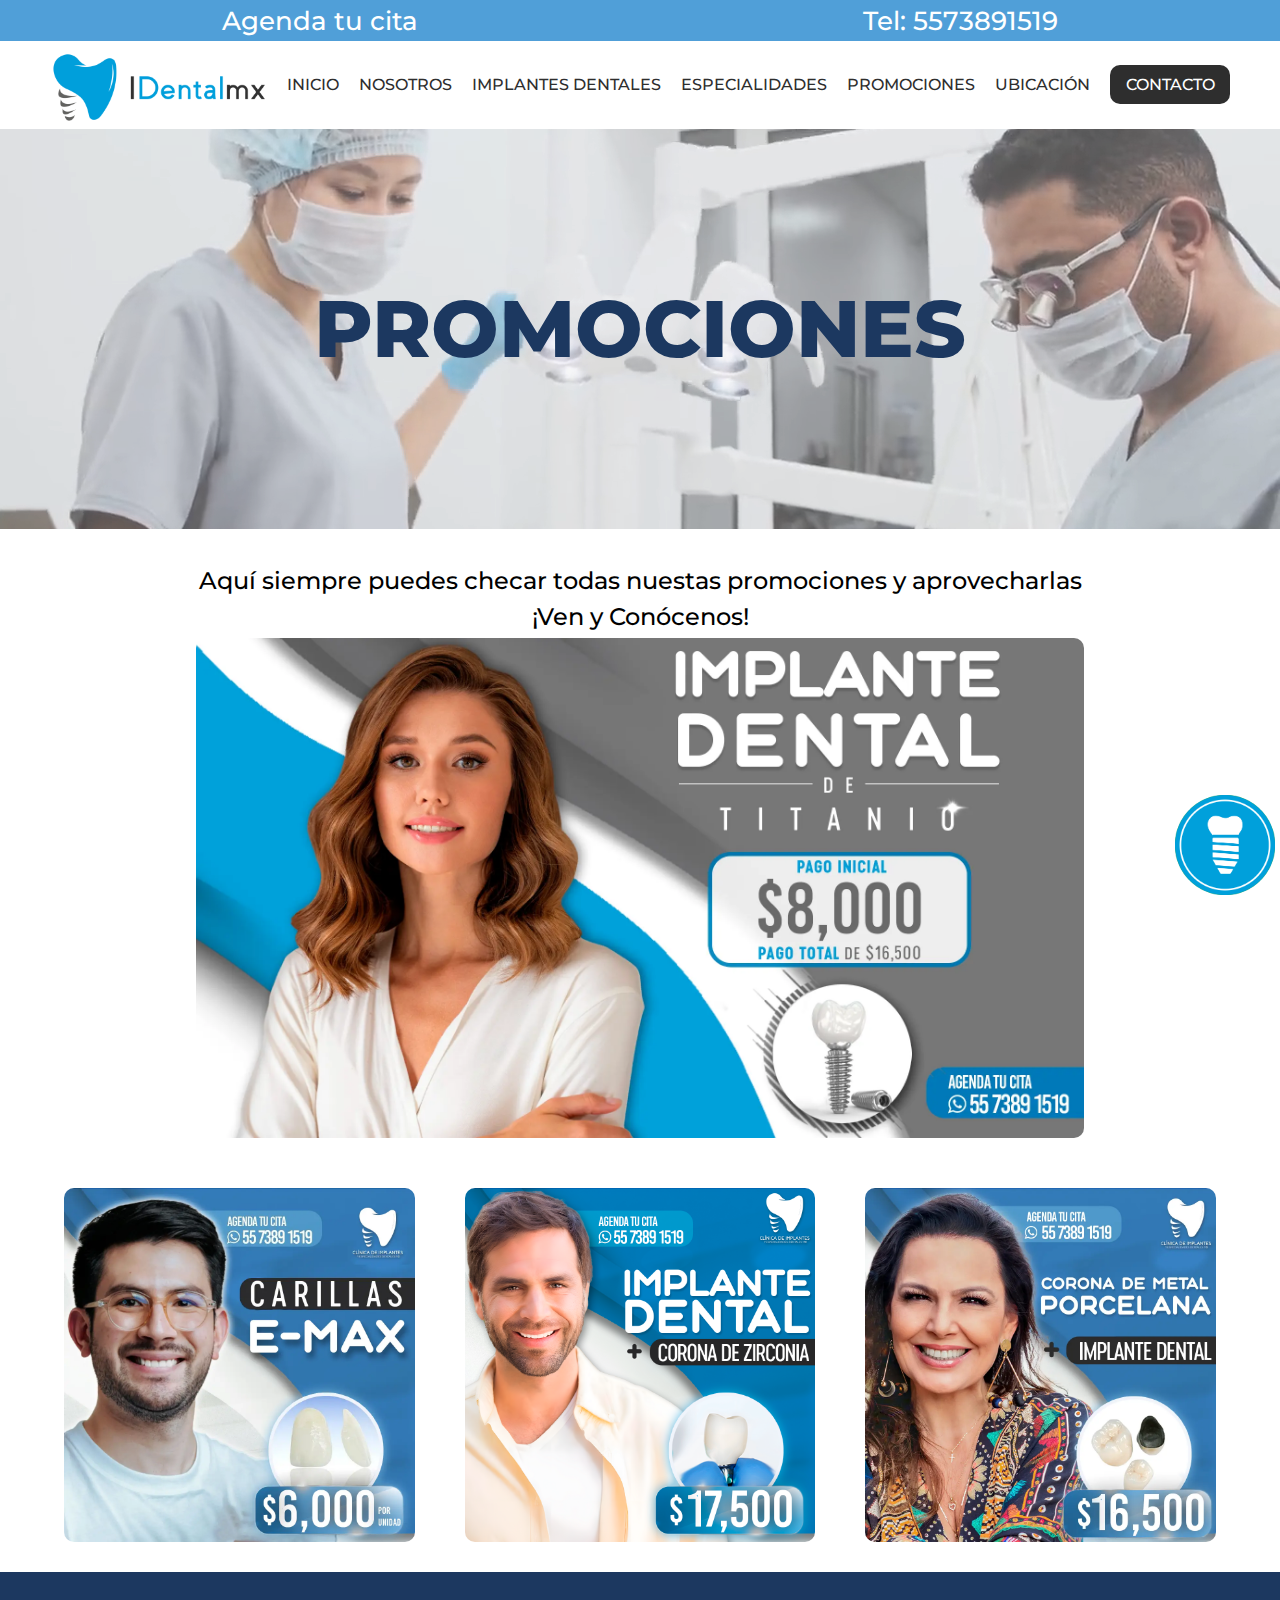
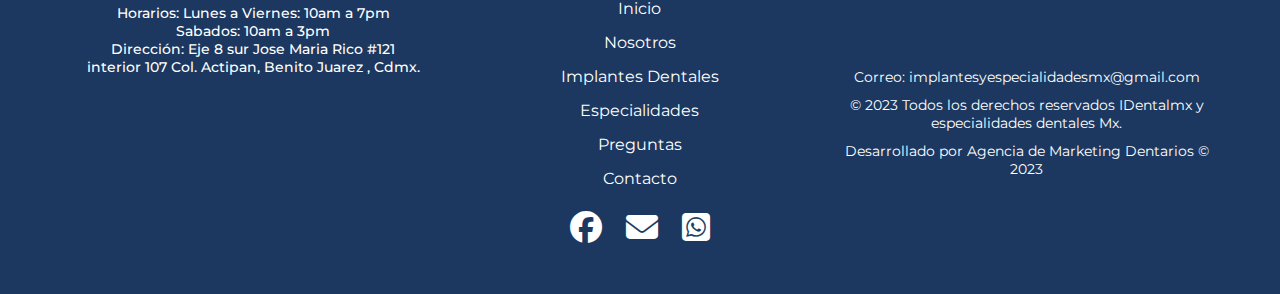
<file: promociones.html>
<!DOCTYPE html>
<html lang="es">
  <head>
    <meta charset="UTF-8" />
    <meta http-equiv="X-UA-Compatible" content="IE=edge" />
    <meta name="viewport" content="width=device-width, initial-scale=1.0" />
    <title>IDentalmx</title>
    <link rel="icon" type="image/jpg" href="images/icono.ico" />
    <link rel="stylesheet" href="styles/index.css" />
    <link
      rel="stylesheet"
      href="https://cdnjs.cloudflare.com/ajax/libs/font-awesome/6.4.0/css/all.min.css"
    />
    <!-- Google Tag Manager -->
    <script>
      (function (w, d, s, l, i) {
        w[l] = w[l] || [];
        w[l].push({ "gtm.start": new Date().getTime(), event: "gtm.js" });
        var f = d.getElementsByTagName(s)[0],
          j = d.createElement(s),
          dl = l != "dataLayer" ? "&l=" + l : "";
        j.async = true;
        j.src = "https://www.googletagmanager.com/gtm.js?id=" + i + dl;
        f.parentNode.insertBefore(j, f);
      })(window, document, "script", "dataLayer", "GTM-TXK5R3DN");
    </script>
    <!-- End Google Tag Manager -->
    <!-- Google tag (gtag.js) -->
    <script
      async
      src="https://www.googletagmanager.com/gtag/js?id=G-C7P9NLQ9XN"
    ></script>
    <script>
      window.dataLayer = window.dataLayer || [];
      function gtag() {
        dataLayer.push(arguments);
      }
      gtag("js", new Date());

      gtag("config", "G-C7P9NLQ9XN");
    </script>
    <!-- Meta Pixel Code -->
    <script>
      !(function (f, b, e, v, n, t, s) {
        if (f.fbq) return;
        n = f.fbq = function () {
          n.callMethod
            ? n.callMethod.apply(n, arguments)
            : n.queue.push(arguments);
        };
        if (!f._fbq) f._fbq = n;
        n.push = n;
        n.loaded = !0;
        n.version = "2.0";
        n.queue = [];
        t = b.createElement(e);
        t.async = !0;
        t.src = v;
        s = b.getElementsByTagName(e)[0];
        s.parentNode.insertBefore(t, s);
      })(
        window,
        document,
        "script",
        "https://connect.facebook.net/en_US/fbevents.js"
      );
      fbq("init", "1397681034366994");
      fbq("track", "PageView");
    </script>
    <noscript
      ><img
        height="1"
        width="1"
        style="display: none"
        src="https://www.facebook.com/tr?id=1397681034366994&ev=PageView&noscript=1"
    /></noscript>
    <!-- End Meta Pixel Code -->
  </head>

  <body>
    <!-- Google Tag Manager (noscript) -->
    <noscript
      ><iframe
        src="https://www.googletagmanager.com/ns.html?id=GTM-TXK5R3DN"
        height="0"
        width="0"
        style="display: none; visibility: hidden"
      ></iframe
    ></noscript>
    <!-- End Google Tag Manager (noscript) -->
    <header>
      <div class="header-top">
        <p>Agenda tu cita</p>
        <p>Tel: 5573891519</p>
      </div>
      <nav class="navbar" id="nav">
        <div class="container-logo"><img src="images/logo-2.png" alt="" /></div>
        <div class="container-menu">
          <ul class="menu" id="menu">
            <li><a href="index.html">Inicio</a></li>
            <li><a href="nosotros.html">Nosotros</a></li>
            <li><a href="implantes.html">Implantes Dentales</a></li>
            <li><a href="index.html#especialidades">Especialidades</a></li>
            <li><a href="promociones.html">Promociones</a></li>
            <li><a href="#ubicacion">Ubicación</a></li>
            <li>
              <a
                href="https://api.whatsapp.com/send?phone=525573891519"
                target="_blank"
                class="btn-contacto-header"
                >Contacto</a
              >
            </li>
          </ul>
        </div>

        <button id="button-menu" class="button-menu">
          <span></span>
          <span></span>
          <span></span>
        </button>
      </nav>
    </header>
    <div class="container-text-promociones">
      <video src="media/video-fondo-1.mp4" autoplay muted loop></video>
      <div class="container-text">
        <h2>Promociones</h2>
      </div>
    </div>
    <div class="promociones">
      <p>
        Aquí siempre puedes checar todas nuestas promociones y aprovecharlas
      </p>
      <p>¡Ven y Conócenos!</p>
      <div class="container-promociones">
        <div class="item-promociones promo-special">
          <img
            src="images/Promociones/hero.webp"
            alt="Promoción pago inicial implante dental"
            class="slider-descktop"
          />
          <img
            src="images/Promociones/promo-cel.png"
            alt="Promoción"
            class="slider-movil"
          />
        </div>
        <div class="item-promociones">
          <img src="images/Promociones/carillas.webp" alt="Promoción" />
        </div>
        <div class="item-promociones">
          <img src="images/Promociones/promo-2.png" alt="Promoción" />
        </div>
        <div class="item-promociones">
          <img src="images/Promociones/porcelana.webp" alt="Promoción" />
        </div>
      </div>
    </div>

    <div class="menu-content">
      <span class="menu-item" id="flotante">
        <img src="images/agregar.png" alt="" />
      </span>
      <a
        href="https://api.whatsapp.com/send?phone=525573891519"
        target="_blank"
        class="menu-item"
      >
        <img src="images/whatsapp.png" alt="" />
      </a>
      <a href="tel:5573891519" class="menu-item" target="_blank">
        <img src="images/phone.png" alt="" />
      </a>
    </div>

    <footer>
      <div class="item-footer" id="ubicacion">
        <div class="sub-item-footer">
          <p>Horarios: Lunes a Viernes: 10am a 7pm</p>
          <p>Sabados: 10am a 3pm</p>
          <h6>Dirección: Eje 8 sur Jose Maria Rico #121</h6>
          <h6>interior 107 Col. Actipan, Benito Juarez , Cdmx.</h6>
        </div>
        <div class="sub-item-footer">
          <div class="mapa">
            <iframe
              src="https://www.google.com/maps/embed?pb=!1m18!1m12!1m3!1d3764.013360956487!2d-99.18099102554822!3d19.368574142724007!2m3!1f0!2f0!3f0!3m2!1i1024!2i768!4f13.1!3m3!1m2!1s0x85d1ff65baa61457%3A0x2a3ec952bd3cc2ba!2sJos%C3%A9%20Mar%C3%ADa%20Rico%20121%2C%20Actipan%2C%20Benito%20Ju%C3%A1rez%2C%2003230%20Ciudad%20de%20M%C3%A9xico%2C%20CDMX!5e0!3m2!1ses-419!2smx!4v1681510760632!5m2!1ses-419!2smx"
              width="600"
              height="350"
              style="border: 0"
              allowfullscreen=""
              loading="lazy"
              referrerpolicy="no-referrer-when-downgrade"
            ></iframe>
          </div>
        </div>
      </div>
      <div class="item-footer">
        <div class="items-date">
          <ul>
            <li><a href="#inicio">Inicio</a></li>
            <li><a href="nosotros.html">Nosotros</a></li>
            <li><a href="implantes.html">Implantes Dentales</a></li>
            <li><a href="index.html#especialidades">Especialidades</a></li>
            <li><a href="index.html#preguntas">Preguntas</a></li>
            <li>
              <a
                href="https://api.whatsapp.com/send?phone=525573891519"
                target="_blank"
                >Contacto</a
              >
            </li>
          </ul>
        </div>
        <div class="items-date">
          <div class="redes-footer">
            <a
              href="https://www.facebook.com/Implantes.Especialidades.Dentales.MX"
              target="_blank"
              ><i class="fa-brands fa-facebook"></i
            ></a>
            <a
              href="mailto:implantesyespecialidadesmx@gmail.com"
              target="_blank"
              ><i class="fa-solid fa-envelope"></i
            ></a>
            <a
              href="https://api.whatsapp.com/send?phone=525573891519"
              target="_blank"
              ><i class="fa-brands fa-square-whatsapp"></i
            ></a>
          </div>
        </div>
      </div>
      <div class="item-footer">
        <div class="items-date">
          <p>Correo: implantesyespecialidadesmx@gmail.com</p>
          <p>
            © 2023 Todos los derechos reservados IDentalmx y especialidades
            dentales Mx.
          </p>
          <p>
            Desarrollado por
            <a href="https://dentarios.com.mx/" target="_blank"
              >Agencia de Marketing Dentarios
            </a>
            © 2023
          </p>
        </div>
      </div>
    </footer>
    <script src="js/menu.js"></script>
    <script src="js/text.js"></script>
    <script src="js/flotantes.js"></script>
  </body>
</html>
</file>
<file: styles/index.css>
@import url('https://fonts.googleapis.com/css2?family=Hind+Siliguri:wght@300;400;500;600;700&family=Montserrat:ital,wght@0,100;0,200;0,300;0,400;0,500;0,600;0,700;1,100;1,200;1,300&display=swap');
@import url(nosotros.css);
@import url(botones.css);
@import url(promociones.css);
*{
    margin: 0;
    padding: 0;
    box-sizing: border-box;
}
html{
    scroll-behavior: smooth;
}
body{
    width: 100%;
    height: 100vh;
    overflow-x: hidden;
    font-family: 'Montserrat', sans-serif;
}
/*header*/
header{
   width: 100%;
   
}
.item-testimonio {
  display: flex;
  align-items: flex-start;
  text-align: justify;
  padding: 0 20px;
}
.item-testimonio img {
  width: 30px;
  height: 30px;
}

.header-top{
    width: 100%;
    display: flex;
    justify-content: space-around;
    align-items: center;
    background-color: #509fd8 ;
    

}
.header-top p{
    padding: 5px 0px;
    color: #fff;
    font-size: 1.1em;
    font-weight: 500;
   
}
.navbar{
    width: 100%;
    display: flex;
    justify-content: space-between;
    align-items: center;
    padding: 0px 15px;
    position: relative;

}

.container-logo img{
    max-width: 100%;
    width: 200px;
    height: auto;
    object-fit: contain;
    margin: 10px auto;
   
}
.swiper-button-prev, .swiper-button-next {
  background-color: rgba(255, 255, 255, 0);
  transition: all 0.3s linear;
  padding: 15px 20px;
  border-radius: 10px;
  color: #1d1d1d !important;
  display: none !important;
}
.swiper-button-prev:hover, .swiper-button-next:hover {
  background-color: rgba(49, 49, 49, 0.39);
  transition: all 0.3s linear;
  color: white !important;
}
.menu{
   position:absolute;
   top: 100%;
   width: 100%;
   left: -100%;
   background-color: #509fd8 ;
   height: 100vh;
   display: flex;
   justify-content: flex-start;
   align-items: flex-start;
   flex-direction: column;
   z-index: 999;
   transition: 0.7s;
}


.menu-open{
    left: -15%;
    z-index: 999;
    transition: 0.7s;
}
.menu li:nth-child(1){
    margin-top: 30px;
}
.menu li{
    list-style: none;
    margin: 15px auto ;
    
}
.menu li a{
    text-decoration: none;
    font-size: 1.3em;
    color: #fff;
    text-transform: uppercase;
    font-weight: 500;
   
    

}
.button-menu {
    z-index: 200;
    width: 40px;
    height: 40px;
    border: none;
    display: flex;
    background: none;
    flex-direction: column;
    align-items: center;
    justify-content: center;
    cursor: pointer;
  }
  
  .button-menu span {
    width: 37px;
    height: 4px;
    margin-bottom: 5px;
    position: relative;
    background: #2E2E2E;
    border-radius: 3px;
    transform-origin: 4px 0px;
    transition: all 0.2s linear;
  }
  
  .button-menu.close span {
    opacity: 1;
    transform: rotate(45deg) translate(0px, 0px);
    background: #2E2E2E;
  }
  
  .button-menu.close span:nth-child(2) {
    transform: rotate(-45deg) translate(-10px, 6px);
  }
  
  .button-menu.close span:nth-child(3) {
    display: none;
  }
/* header*/
/*slider-hero*/
.hero-home{
 width: 100%;
 height: auto;
}
.hero-home .slider-home{
    height: 100%;
}
.mySlider img{
    width: 100%;
  height: 100%;

}
.slider-descktop{
    display: none;
}
/*slider-hero*/
/*especialidades*/
.especialidades{
    width: 100%;
    overflow-x: hidden;
}
.title-especialidades{
  width: 90%;
  margin: 15px auto;
  background-color: #2f2f2f;
  border-radius: 10px;
  padding: 8px 0px;
}
.title-especialidad {
  margin-bottom: 20px;
}
.title-implantes {
  background-color: #509fd8;
}
.title-especialidades h2{
  font-size: 1.3em;
  color:#fff;
  text-align: center;
}
.container-especialidades{
    width: 95%;
    display: grid;
    grid-template-columns: repeat(2,1fr);
    gap: 20px;
    margin: 15px auto;
    text-align: center;
}
.item-especialidades{
    box-shadow: 7px 7px 7px rgba(0, 0, 0, 0.8);
    padding: 15px;
    border-radius: 10px;
}
.item-especialidades img{
    width: 70px;
    height: 70px;
    object-fit: contain;
}
.implantes .item-especialidades>img {
  border-radius: 50%;
  background-color: black;
  outline-style: double;
  outline-width: 5px;
}
.item-especialidades div>p {
  margin-bottom: 30px;
}
.container-img{
  width: 95%;
  display: grid;
  grid-template-columns: repeat(1,1fr);
  gap: 20px;
  margin: 15px auto;
  text-align: center;
}
.item-especialidades h2{
    font-size: 0.9em;
    text-transform: capitalize;
    margin: 2px auto 5px;
    color: #2E2E2E;
    font-weight: 500;
}
.implantes .item-especialidades h2 {
  color: #1c3860;
}
.item-especialidades button{
    background-color: #509fd8 ;
    border-radius: 10px;
    border: none;
    padding: 5px 10px;
    color: #fff;
    font-size: 0.9em;
    width: 100px;
}

/*modal-services*/
.modalServices{
    width: 100%;
    height: 100%;
    position: fixed;
    z-index: 100;
    background-color: rgba(0, 0, 0, 0.8);
    top: 0;
    left: 0;
    display: flex;
    justify-content: center;
    align-items: center;
    transform: scale(0);
    transition: 0.7s;
    overflow-x: hidden;
  }
  .showServices{
    transform: scale(1);
    transition: 0.7s;
    z-index: 100;
  }
  #close {
    position: absolute;
    top: 5px;
    right: 5px;
    height: 30px;
    width: 30px;
    color: #fff;
    z-index: 101;
  }
  .container-modal-services{
    background-color: #509fd8;
    width: 94%;
    height: 90%;
    margin-top: 20px;
    display: flex;
    justify-content: center;
    align-items: center;
    flex-direction: column;
    gap: 5px;
    border-radius: 12px;
    padding: 10px 15px;
  
  }
  #titleService{
    color: #fff;
    font-size: 1.4em;
    text-align: center;
  }
  #imgService{
    width: 90px;
    height: 90px;
    object-fit: contain;
  }
  #textServices{
    color: #fff;
    font-size: 0.8em;
    text-align: justify;
    
  }
  #ul-info{
    padding: 10px;
  }
  #ul-info li{
    color: #fff;
    font-size: 0.8em;
    text-align: justify;
  
  }
  .container-modal-services a{
    width: 170px;
    margin: 0px auto;
    background-color: #fff;
    text-align: center;
    text-decoration: none;
    padding: 6px 5px;
    color: #313131;
    font-size: 1.3em;
    font-weight: 700;
    border-radius: 10px;
  }
/*modal-services*/
/*especialidades*/
/*nosotros*/
.section-nosotros{
    width: 100%;
    
}
.section-nosotros h2{
  margin-top: 20px;
    font-size: 1.5em;
    color: #2E2E2E;
    text-align: center;
    text-transform: uppercase;
}
.container-nosotros{
    width: 90%;
    display: grid;
    grid-template-columns: repeat(1, 1fr);
    gap: 10px;
    margin: 10px auto;
    
}
.item-nosotros img{
 max-width: 100%;
 margin: auto;
}
.item-implantes img {
  max-height: 80%;
}
.item-nosotros h2{
    display: none;
}
.item-nosotros p{
    text-align: justify;
}
/*nosotros*/
/*question*/
.preguntas-frecuentes{
  width: 100%;
  overflow-x: hidden;
}
.preguntas-frecuentes .subtitle{
  text-align: center;
  margin-bottom: 10px;
  font-weight: bolder;
}
.ventajas {
  display: flex;
  justify-content: center;
  align-items: center;
  flex-direction: column;
}
.title-question{
  width: 90%;
  margin: 15px auto;
  background-color: #2f2f2f;
  border-radius: 10px;
  padding: 8px 0px;

}
.title-question h2{
  font-size: 1.3em;
  color:#fff;
  text-align: center;
}
.container-frecuentes{
  width: 95%;
  margin:15px auto;
  display: grid;
  grid-template-columns: repeat(2, 1fr);
  gap: 15px;
  position: relative;
  -webkit-transition: -webkit-transform 1s;
    transition: -webkit-transform 1s;
    -o-transition: transform 1s;
    transition: transform 1s;
    transition: transform 1s, -webkit-transform 1s;
    cursor: pointer;
    position: relative;
    margin: auto;
    transform-style: preserve-3d;
	-moz-transform-style: preserve-3d;
	-webkit-transform-style: preserve-3d;
	 -o-transition: 1s;
	 transition: 1s;
	-moz-transition: 1s;
	-webkit-transition:1s;
}
.item-frecuentes{
  position: relative;
}
.item-atras{
  position: absolute;
  top: 0;
  left: 0;
  width: 100%;
  height: 100%;
  
}
.container-atras{
  position: absolute;
  left: 0;
  top: 0;
  width: 100%;
  height: 100%;
  z-index: 10;
  background-color: #fff;
  display: flex;
  justify-content: center;
  align-items: center;
 display: none;
 -webkit-transform: rotateY(180deg);
 transform: rotateY(180deg);
 transform-style: preserve-3d;
-moz-transform-style: preserve-3d;
-webkit-transform-style: preserve-3d;
-o-transition: 1s;
transition: 1s;
-moz-transition: 1s;
-webkit-transition:1s;
 
}
.show-target{
display: block;
}
#cancelar{
  position: absolute;
  top: 15px;
  right: 15px;
  width: 30px;
  height: 30px;
  object-fit: contain;
}
.item-atras{
  width: 100%;
  margin: 50px auto;
  text-align: center;
  padding: 20px;
}
.item-atras h2{
  text-align: center;
}
.item-atras p{
  text-align: justify;
  margin-top: 8px;
}
.item-frecuentes img{
  max-width: 100%;
  border-radius: 15px 15px 0px 0px;
  

}
.item-question{
  width: 100%;
  background-color: #509fd8;
  text-align: center;
  margin-top: -5px;
  padding: 10px auto;
  height: 70px;
  position: relative;
  display: flex;
  justify-content: center;
  align-items: center;

}
.item-question h5{
  color: #fff;
  font-size: 0.8em;
  font-weight: 300;
  padding: 2px 5px;
 

  
}
/*question*/
/*footer*/
footer{
  width: 100%;
  overflow: hidden;
  background-color: #1c3860;
  margin-top: 0px;
  
}
.item-footer:nth-child(1){
  margin-top: 20px;
  
}
.item-footer .sub-item-footer{
  display: flex;
  flex-direction: column;
  align-items: center;
  justify-content: center;
  margin: 12px auto;
  
}
.sub-item-footer:nth-child(1) p{
  font-size: 1em;
  font-weight: 500;
  color: #fff;
}
.sub-item-footer:nth-child(1) h6{
  font-size: 1em;
  font-weight: 500;
  text-align: center;
  color: #fff;
}
.sub-item-footer:nth-child(2){
  width: 90%;
  margin: auto;
}
.sub-item-footer .mapa{
  position: relative;
  overflow: hidden;
  width: 100%;
  padding-top: 56.25%;
}
.sub-item-footer .mapa iframe{
  position: absolute;
  top: 0;
  left: 0;
  bottom: 0;
  right: 0;
  width: 100%;
  height: 100%;

}
.item-footer:nth-child(2){
  width: 90%;
  margin: 15px  auto;
  display: flex;
  justify-content: center;
  align-items: center;
  flex-direction: column;
  gap: 20px;
}
.items-date ul{
  display: flex;
  flex-wrap: wrap;
  justify-content: center;
  gap: 15px;

}
.items-date ul li{
  list-style: none;
}
.items-date ul li a{
  text-decoration: none;
  color: #fff;
  font-size: 1.1em;
}
.redes-footer a{
  font-size: 32px;
  color: #fff; 
  margin: 2px 10px;
}
.items-date p{
  color: #fff;
  font-size: 0.8em;
  text-align: center;
  margin: 10px auto;
}
.items-date p a{
  text-decoration: none;
  color: #fff;
}
/*footer*/
/*form*/
.contact-form{
  width: 100%;
  background-color: #1c3860;
  margin-top: 25px;
}
.container-form{
  width: 92%;
  display: grid;
  margin: auto;
  
}
.item-contact-form h2{
  font-size: 1.7em;
  color: #fff;
  text-align: center;
}
.item-contact-form h3{
  font-size: 1.2em;
  color: #05a6e1;
  text-align: center;
}
.item-contact-form .title-p{
  color: #fff;
  font-size: 1em;
  font-weight: 500;
  text-align: center;
}
form{
  width: 100%;
  margin: 10px auto;
  text-align: center;
  
}
.input-container input, .input-container select{
  width: 100%;
  padding: 7px;
}
.input-container p{
  color: #fff;
  font-size: 1em;
  margin: 5px auto;
}
form button{
  display: block;
  width: 120px;
  background-color: #05a6e1;
  padding: 12px;
  border: none;
  margin: 15px auto;
  color: #fff;
  font-size: 1.1em;
  border-radius: 10px;
}
.btn-form{
  display: block;
  width: 100%;
  background-color: #fff;
  display: flex;
  justify-content: flex-start;
  align-items: center;
  gap: 8px;
  border-radius: 25px;
  text-decoration: none;
  transition: 0.5s;
}
.btn-form:hover{
  transform: scale(0.9);
  transition: 0.5s;
}
.btn-form img{
  width: 50px;
  height: 50px;
}
.btn-form p{
  font-weight: 500;
  color: #313131;
}
.item-contact-form:nth-child(2) {
  display: none;
}
/*form*/
.tratamientos{
  width: 100%;
  overflow-x: hidden;
}
.ventajas ul li {
  margin-top: 10px;
}
.container-tratamientos{
  width: 95%;
  display: grid;
  grid-template-columns: repeat(2, 1fr);
  gap: 15px;
  margin: 20px auto;
}
.implantes-2 {
  grid-template-columns: repeat(1, 1fr);
  gap: 50px;
}
.item-tratamientos{
  text-align: center;
}
.item-tratamientos img{
   width: 90px;
   height: 90px;
   object-fit: contain;
   text-align: center;
}
.implantes-2 .item-tratamientos img, .ventajas img {
  width: 100%;
  height: auto;
}
.implantes-2 .item-tratamientos p {
  font-size: 1.2em;
}
.item-tratamientos h2{
  font-size: 1em;
  text-align: center;
  margin: 5px auto;
  color: #2E2E2E;
}
.tratamientos a{
  display: block;
  width: 95%;
  background-color: #1c3860;
  display: flex;
  justify-content: flex-start;
  align-items: center;
  gap: 8px;
  border-radius: 25px;
  text-decoration: none;
  transition: 0.5s;
  margin: auto;
  animation: escala 2s infinite;
}
@keyframes escala {
    from{
      transform: scale(0.9);
      transition: transform 0.5s;
    }
    to{
      transform: scale(1);
      transition: transform 0.5s;
    }
}
.tratamientos a img{
  width: 50px;
  height: 50px;
}
.tratamientos a p{
  font-weight: 500;
  color: #fff;
  font-size: 0.9em;
}
.warnings{
  
  color: red;
  text-align: center;
  margin: auto;
  padding: 8px;
  font-size: 0.9em;
}
.img-item {
  width: 30%;
}
.grid-promos {
  display: grid;
  grid-template-columns: repeat(1, 1fr);
  place-content: center;
  gap: 20px;
  max-width: 1280px;
}
.container-promos {
  margin-bottom: 30px;
  display: flex;
  flex-direction: column;
  justify-content: center;
  align-items: center;
}
@media (min-width:768px){
  .grid-promos {
    grid-template-columns: repeat(2, minmax(200px, 450px));
  }
  .container-promos {
    font-size: 2.2em;
  }
  .grid-promos .promo-special {
    grid-column-start: 1;
    grid-column-end: 3;
    display: grid;
    place-content: center;
  }
  .grid-promos .promo-special img {
    height: 100% !important;
    max-height: 300px !important;
    width: auto !important;
  }
    /*header*/
header{
    width: 100%;
    
 }
 .header-top{
     width: 100%;
     display: flex;
     justify-content: space-around;
     align-items: center;
     background-color: #509fd8 ;
 
 }
 .header-top p{
     padding: 5px 0px;
     color: #fff;
     font-size: 1.6em;
     font-weight: 500;
    
 }
 .navbar{
     width: 100%;
     display: flex;
     justify-content: space-between;
     align-items: center;
     padding: 0px 40px 0px 50px;
     position: relative;
 
 }
 .container-logo{
  width:auto;
 }
 
 .container-logo img{
     max-width: 100%;
     width: 220px;
     height: auto;
     object-fit: contain;
     margin: 10px auto 0px auto;
    
 }
 .menu-open{
  left: 0;
  z-index: 999;
  transition: 0.7s;
}
 .menu{
    position:relative;
    display: flex;
    justify-content:flex-end;
    align-items: center;
    flex-direction: row;
    height: auto;
    left: auto;
    width: auto;
    background-color: transparent;
    margin: 10px auto;
 }
 
 
 
 .menu li:nth-child(1){
     margin-top: 0;
 }
 .menu li{
     list-style: none;
     margin: 0px 10px ;
     
 }
 .menu li a{
     text-decoration: none;
     font-size: 1em;
     color: #2E2E2E;
     text-transform: capitalize;
     font-weight: 500;
     
 
 }
 .btn-contacto-header {
    display: block;
    background-color: #2E2E2E;
    color: #fff !important;
    border-radius: 10px;
    width: 120px;
    text-align: center;
    padding: 6px;
    font-size: 1em;
    font-weight: 300;
    transition: 0.6s;
 }
 .btn-contacto-header:hover{
    background-color: #509fd8;
    transition: 0.6s;
 }
 .button-menu {
     display: none;
   }
   
 /* header*/
 /*slider-hero*/
 .hero-home{
  width: 100%;
  height: auto;
  position: relative;
 }

 .slider-movil{
    display: none;
}
 .slider-descktop{
     display: block;
     width: 100%;
     height: 80% !important;
     object-fit: cover;
 }
 /*slider-hero*/
 /*especialidades*/
.especialidades{
    width: 100%;
    overflow-x: hidden;
}
.especialidades h2{
    text-align: center;
    font-size: 2.2em;
    color: #fff;
    text-transform: uppercase;
    margin-top: 0px;
}
.container-especialidades, .container-img{
    width: 85%;
    display: grid;
    grid-template-columns: repeat(3,1fr);
    gap: 40px;
    margin: 15px auto;
    text-align: center;
}
.implantes {
  grid-template-columns: repeat(2, 1fr);
}

.item-especialidades img{
    width: 125px;
    height: 125px;
    object-fit: contain;
}
.implantes .item-especialidades>img {
  border-radius: 50%;
  background-color: black;
  outline-style: double;
  outline-width: 5px;
}
.item-especialidades h2{
    font-size: 1.5em;
    text-transform: capitalize;
    margin: 2px auto 5px;
    color: #2E2E2E;
    font-weight: 500;
}
.implantes .item-especialidades h2 {
  color: #1c3860;
}
.item-testimonio img {
  width: 50px;
  height: 50px;
  margin-right: 20px;
}
.item-testimonio {
  padding: 0;
}
.item-especialidades button{
    background-color: #509fd8 ;
    border-radius: 10px;
    border: none;
    padding: 8px 10px;
    color: #fff;
    font-size: 1.2em;
    width: 170px;
}
/*modal-services*/
.modalServices{
    width: 100%;
    height: 100%;
    position: fixed;
    z-index: 100;
    background-color: rgba(0, 0, 0, 0.8);
    top: 0;
    left: 0;
    display: flex;
    justify-content: center;
    align-items: center;
    transform: scale(0);
    transition: 0.7s;
    overflow-x: hidden;
  }
  .showServices{
    transform: scale(1);
    transition: 0.7s;
    z-index: 100;
  }
  #close {
    position: absolute;
    top: 15px;
    right: 15px;
    height: 35px;
    width: 35px;
    color: #fff;
    z-index: 101;
  }
  .container-modal-services{
    background-color: #509fd8;
    width: 50%;
    height: 90%;
    margin-top: 20px;
    display: flex;
    justify-content: center;
    align-items: center;
    flex-direction: column;
    gap: 5px;
    border-radius: 12px;
    padding: 10px 15px;
  
  }
  .swiper-button-prev, .swiper-button-next {
    display: flex !important;
  }
  #titleService{
    color: #fff;
    font-size: 1.4em;
  }
  #imgService{
    width: 90px;
    height: 90px;
    object-fit: contain;
  }
  #textServices{
    color: #fff;
    font-size: 1em;
    text-align: justify;
    
  }
  #ul-info{
    padding: 10px;
  }
  #ul-info li{
    color: #fff;
    font-size: 1em;
    text-align: justify;
  
  }
  .container-modal-services a{
    width: 170px;
    margin: 0px auto;
    background-color: #fff;
    text-align: center;
    text-decoration: none;
    padding: 6px 5px;
    color: #313131;
    font-size: 1.3em;
    font-weight: 700;
    border-radius: 10px;
  }
/*modal-services*/
/*especialidades*/
/*nosotros*/
.section-nosotros{
    width: 100%;
    
}
.section-nosotros h2{
   
    display: none;
}
.container-nosotros{
    width: 90%;
    display: grid;
    grid-template-columns: repeat(2, 1fr);
    gap: 30px;
    margin: 30px auto;
    
}
.item-nosotros{
    display: flex;
    justify-content: center;
    align-items: center;
    flex-direction: column;
    gap: 15px;
}
.item-nosotros img{
 max-width: 100%;
 margin: auto;
 border-radius: 70px 0px 70px 0px;
}
.item-implantes img {
  max-height: 80%;
}
.item-nosotros h2{
    display: block;
    font-size: 2.2em;
    color: #2E2E2E;
    text-align: center;
    text-transform: uppercase;
    
}
.item-nosotros p{
    text-align: justify;
    font-size: 1.1em;
}
/*nosotros*/
.img-item {
  width: 30%;
}
/*question*/
.preguntas-frecuentes{
  width: 100%;
  overflow-x: hidden;
}

.title-question{
  width: 90%;
  margin: 15px auto;
  background-color: #2f2f2f;
  border-radius: 10px;
  padding: 8px 0px;

}
.preguntas-frecuentes .subtitle{
  text-align: center;
  margin-bottom: 10px;
  font-weight: bolder;
  font-size: 1.3em;
}
.title-question h2{
  font-size: 2.2em;
  color:#fff;
  text-align: center;
  text-transform: uppercase;
}
.container-frecuentes{
  width: 85%;
  margin: 30px auto;
  display: grid;
  grid-template-columns: repeat(4, 1fr);
  gap: 40px;
}
.item-frecuentes img{
  width: 100%;
  height: 100%;
 object-fit: contain;
  border-radius: 15px 15px 0px 0px;
  

}
.item-question{
  width: 100%;
  background-color: #509fd8;
  text-align: center;
  margin-top: -5px;
  padding: 10px 5px;
  height: 80px;
  position: relative;
  display: flex;
  justify-content: center;
  align-items: center;

}
.item-question h5{
  color: #fff;
  font-size: 1em;
  font-weight: 300;
  padding: 2px 0px;  
}

.item-atras{
  width: 100%;
  margin: 50px auto;
  text-align: center;
  padding: 20px 200px;
  
}
.item-atras h2{
  text-align: center;
}
.item-atras p{
  text-align: justify;
  margin-top: 8px;
  font-weight: 500 !important;
}
/*question*/
/*footer*/
footer{
  width: 100%;
  overflow: hidden;
  background-color: #1c3860;
  margin-top: 0px;
  display: grid;
  grid-template-columns: repeat(3,1fr);
  grid-row: auto;
  gap: 20px;
  padding: 0px 70px 20px 70px;
  
}
.item-footer:nth-child(1){
  margin-top: 20px;
 
  
}
.item-footer .sub-item-footer{
  display: flex;
  flex-direction: column;
  align-items: center;
  justify-content: center;
  margin: 12px auto;
  
}
.sub-item-footer:nth-child(1) p{
  font-size: 0.9em;
  font-weight: 500;
  color: #fff;
}
.sub-item-footer:nth-child(1) h6{
  font-size: 0.9em;
  font-weight: 500;
  text-align: center;
  color: #fff;
}
.sub-item-footer:nth-child(2){
  width: 90%;
  margin: auto;
}
.sub-item-footer .mapa{
  position: relative;
  overflow: hidden;
  width: 100%;
  padding-top: 56.25%;
}
.sub-item-footer .mapa iframe{
  position: absolute;
  top: 0;
  left: 0;
  bottom: 0;
  right: 0;
  width: 100%;
  height: 100%;

}
.item-footer:nth-child(2){
  width: auto;
  margin: 15px  auto;
  display: flex;
  justify-content: center;
  align-items: center;
  flex-direction: column;
  gap: 20px;
  
}
.items-date ul{
  display: flex;
  flex-wrap: wrap;
  justify-content: center;
  align-items: center;
  flex-direction: column;
  gap: 15px;

}
.items-date ul li{
  list-style: none;
}
.items-date ul li a{
  text-decoration: none;
  color: #fff;
  font-size: 1em;
}
.redes-footer a{
  font-size: 32px;
  color: #fff; 
  margin: 2px 10px;
}
.items-date p{
  color: #fff;
  font-size: 0.9em;
  text-align: center;
  margin: 10px auto;
}
.items-date p a{
  text-decoration: none;
  color: #fff;
}
.item-footer:nth-child(3){
  display: flex;
  justify-content: center;
  align-items: center;
}
/*footer*/
/*form*/
.contact-form{
  width: 100%;
  background-color: #1c3860;
  margin-top: 20px;
}
.container-form{
  width: 85%;
  display: grid;
  grid-template-columns: repeat(2, 1fr);
  margin: 20px auto 0px auto;
  padding-top: 20px;
  
}
.item-contact-form h2{
  font-size: 1.7em;
  color: #fff;
  text-align: center;
}
.item-contact-form h3{
  font-size: 1.2em;
  color: #05a6e1;
  text-align: center;
}
.item-contact-form .title-p{
  color: #fff;
  font-size: 1em;
  font-weight: 500;
  text-align: center;
}
form{
  width: 100%;
  margin: 10px auto;
  text-align: center;
  
}
.input-container input, .input-container select{
  width: 100%;
  padding: 7px;
}
.input-container p{
  color: #fff;
  font-size: 1em;
  margin: 5px auto;
}
.input-container:nth-child(5) input{
  display: block;
  width: 120px;
  background-color: #05a6e1;
  padding: 12px;
  border: none;
  margin: 15px auto;
  color: #fff;
  font-size: 1.1em;
  border-radius: 10px;
}
.btn-form{
  display: none;
  
}
.btn-form2{
  position: absolute;
  display: block;
  width: 90%;
  background-color: #fff;
  display: flex;
  justify-content: flex-start;
  align-items: center;
  gap: 70px;
  border-radius: 25px;
  text-decoration: none;
  transition: 0.5s;
  z-index: 99;
  bottom: 13%;
  left: 10%;
}
.btn-form2 img{
  width: 50px;
  height: 50px;
}
.btn-form2 p{
  font-weight: 500;
  color: #313131;
  font-size: 1.4em;
}
.btn-form2:hover{
  transform: scale(0.9);
  transition: 0.5s;
}

.item-contact-form:nth-child(2) {
  position: relative;
  display: block;

}
.item-contact-form:nth-child(2) .img-contact{
    height: 300px;
    width: 250px;
    object-fit: contain;
    position: absolute;
    top: 5%;
    left: 70%;
    transform: translateX(-70%);
}
/*form*/
.tratamientos{
  width: 100%;
  overflow-x: hidden;
}
.container-tratamientos{
  width: 95%;
  display: grid;
  grid-template-columns: repeat(4, 1fr);
  gap: 10px;
  margin: 20px auto;
}
.implantes-2 {
  grid-template-columns: repeat(1, 1fr);
}
.item-tratamientos{
  text-align: center;
}
.implantes-2 .item-tratamientos, .ventajas {
  display: flex;
  justify-content: center;
  align-items: center;
  flex-direction: row;
}
.ventajas ul {
  padding-right: 50px;
}
.implantes-2 .item-tratamientos:nth-last-child(1) {
  flex-direction: row-reverse;
}
.trata{
  text-transform: uppercase;
  font-size: 2.2em !important;
}
.item-tratamientos img{
  width: 130px;
  height: 130px;
  object-fit: contain;
}
.implantes-2 .item-tratamientos img, .ventajas img {
  width: 50%;
  height: auto;
}
.implantes-2 .item-tratamientos p {
  font-size: 1.2em;
  padding: 0 50px;
}
.swiper {
  width: 80%;
  height: 250px;
}
.item-tratamientos h2{
  font-size: 1.2em;
  text-align: center;
  margin: 5px auto;
  color: #2E2E2E;
}
.tratamientos a{
  display: block;
  width: 50%;
  background-color: #1c3860;
  display: flex;
  justify-content: flex-start;
  align-items: center;
  gap: 70px;
  border-radius: 50px;
  text-decoration: none;
  transition: 0.5s;
  margin: auto;
  animation: escala 2s infinite;
}
@keyframes escala {
    from{
      transform: scale(0.9);
      transition: transform 0.5s;
    }
    to{
      transform: scale(1);
      transition: transform 0.5s;
    }
}
.tratamientos a img{
  width: 70px;
  height: 70px;
}
.tratamientos a p{
  font-weight: 500;
  color: #fff;
  font-size: 1.3em;
}

}
@media (max-width:425px) {
  .item-implantes {
    width: fit-content;
  }
  .implantes .item-especialidades p {
    text-align: justify;
  }
  .ventajas ul {
    width: 80%;
  }
  .item-implantes img {
    max-width: 100%;
    max-height: 100%;
  }
}
@media (min-width:1100px){
  .menu li a{
    text-decoration: none;
    font-size: 1em;
    color: #2E2E2E;
    text-transform: uppercase;
    font-weight: 500;
  }
  .btn-contacto-header {
    display: block;
    background-color: #2E2E2E;
    color: #fff !important;
    border-radius: 10px;
    width: 120px;
    text-align: center;
    padding: 10px;
    font-size: 1em;
    font-weight: 300;
    transition: 0.6s;
  }
  .grid-promos .promo-special img {
    height: 100% !important;
    max-height: 500px !important;
    width: auto !important;
  }
}
.container-img img {
  width: 100%;
  height: auto;
}
</file>
